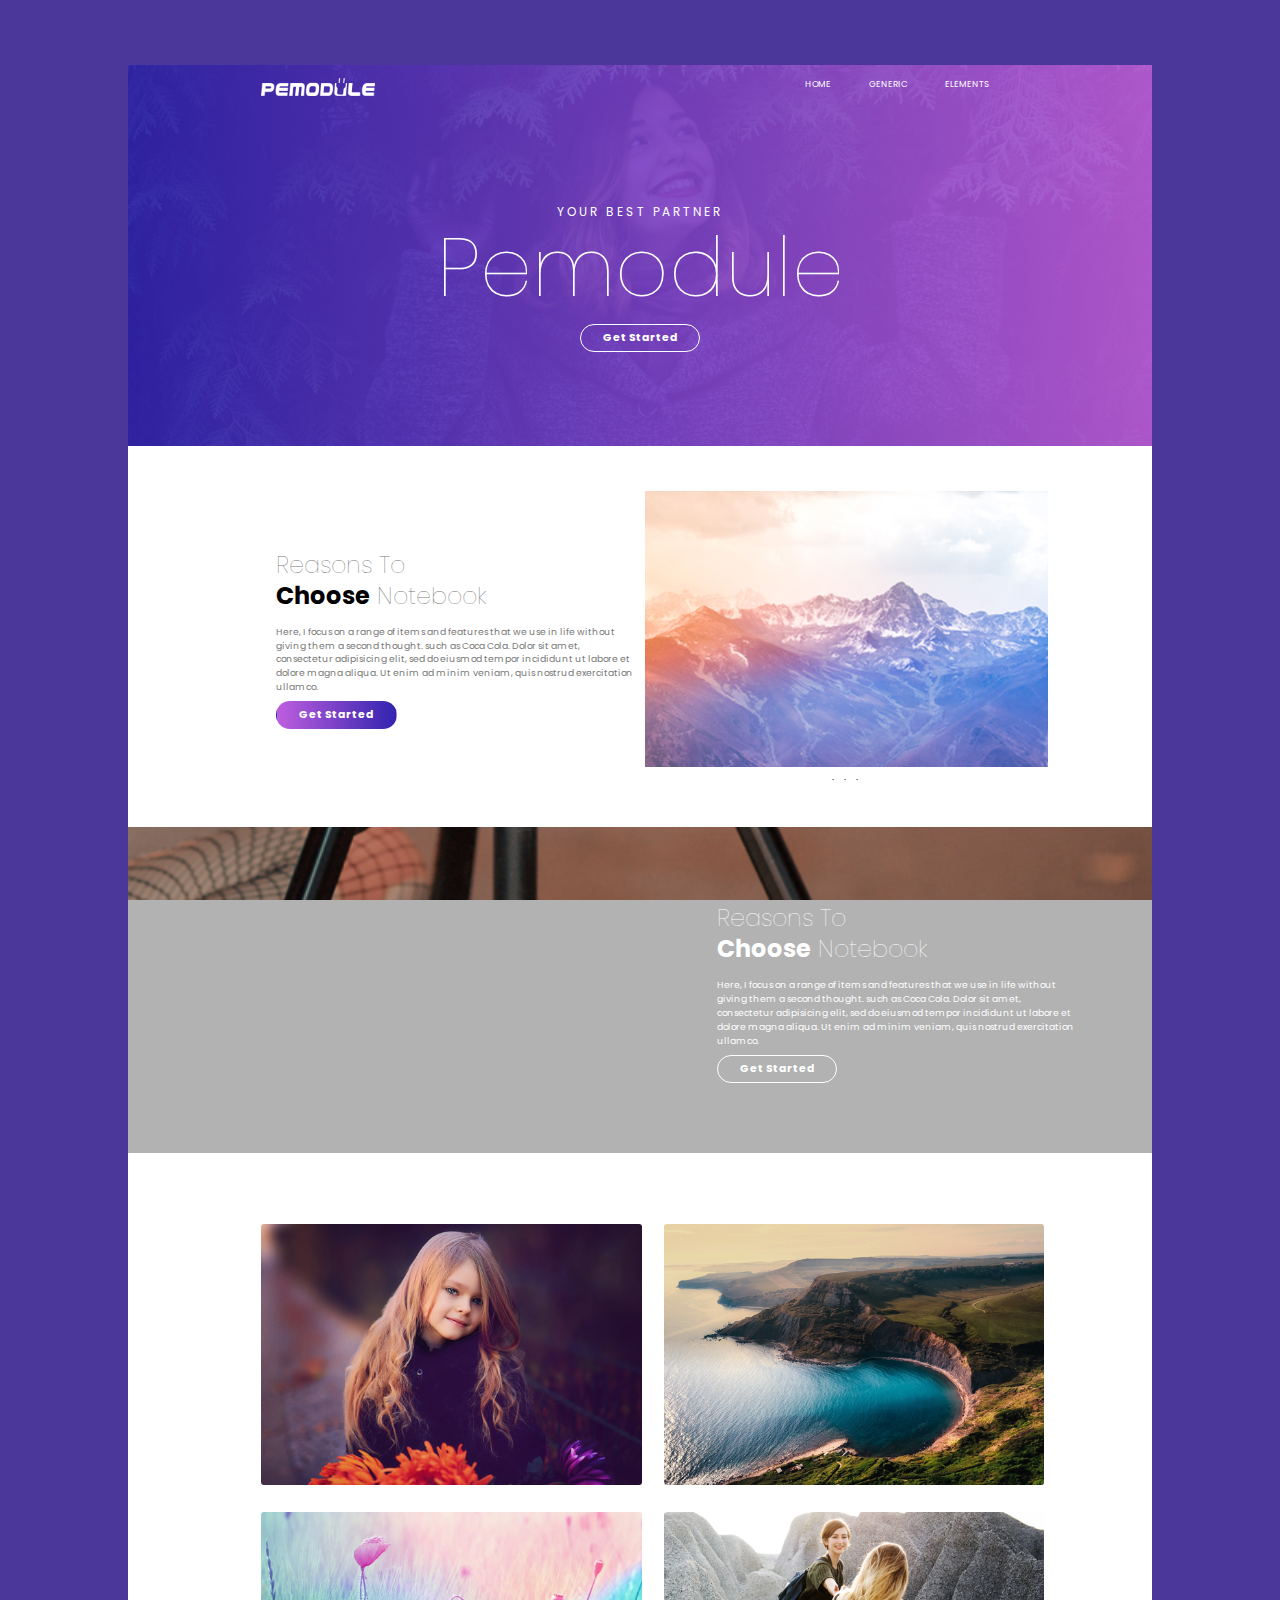
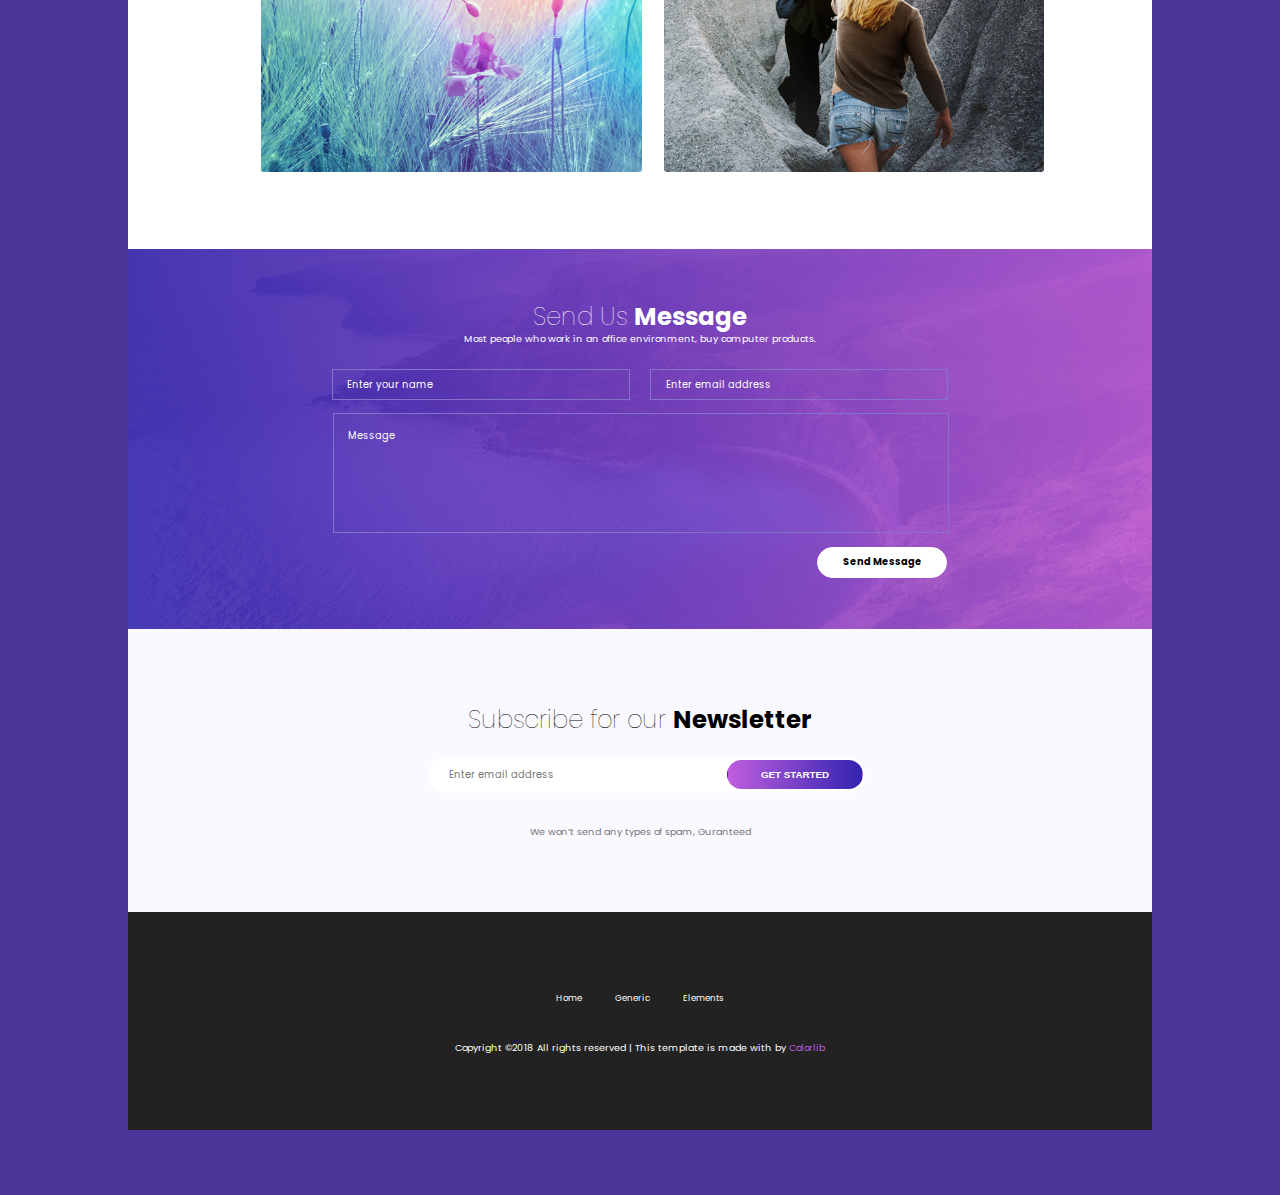
<file: pemodule.html>
<!DOCTYPE html>
<html lang="en">
<head>
    <meta charset="UTF-8">
    <meta name="viewport" content="width=device-width, initial-scale=1.0">
    <meta http-equiv="X-UA-Compatible" content="ie=edge">
    <link rel="stylesheet" href="public/css/style.css" type="text/css">
    <link href="https://fonts.googleapis.com/css?family=Open+Sans|Poppins:100,400" rel="stylesheet">
    <link rel="stylesheet" href="https://use.fontawesome.com/releases/v5.3.1/css/all.css" integrity="sha384-mzrmE5qonljUremFsqc01SB46JvROS7bZs3IO2EmfFsd15uHvIt+Y8vEf7N7fWAU" crossorigin="anonymous">
    <title>Website Template Preview</title>
</head>
<body>
    
    <div class="main-content">
        <header class="banner1">
            <div class="logo">
                <img src="./public/img/logo.png" alt="Logo">
            </div>
            <nav class="menu1">


 
                <ul>
                    <li><a href="#">home</a></li>
                    <li><a href="#">generic</a></li>
                    <li><a href="#">elements</a></li>
                    <li><i class="fas fa-times exit-menu"></i><i class="fas fa-bars open-menu"></i></li>
                </ul>

            </nav>

            <div class="header-info">
                <h2>your best partner</h3>
                <h1>Pemodule</h1>
                <a href="#" class="custom-btn"><span>Get Started</span> <i class="fas fa-arrow-right"></i></a>
            </div>
        </header>

        <section class="content-section CSA">
            <h3>Reasons To<br><span>Choose</span> Notebook</h3>
            <p>Here, I focus on a range of items and features that we use in life without giving them a second thought. such as Coca Cola. Dolor sit amet, consectetur adipisicing elit, sed do eiusmod tempor incididunt ut labore et dolore magna aliqua. Ut enim ad minim veniam, quis nostrud exercitation ullamco.</p>
            <a href="#" class="custom-btn gradient-btn"><span>Get Started</span> <i class="fas fa-arrow-right"></i></a>
        </section>

        <div class="slider-cont">
            <img src="./public/img/slider.jpg" alt="Slider">
            <p>...</p>
        </div>

        <section class="parallax-section">
            <div class="content-section CSB">
                <h3>Reasons To<br><span>Choose</span> Notebook</h3>
                <p>Here, I focus on a range of items and features that we use in life without giving them a second thought. such as Coca Cola. Dolor sit amet, consectetur adipisicing elit, sed do eiusmod tempor incididunt ut labore et dolore magna aliqua. Ut enim ad minim veniam, quis nostrud exercitation ullamco.</p>
                <a href="#" class="custom-btn"><span>Get Started</span> <i class="fas fa-arrow-right"></i></a>
            </div>
        </section>

        <section class="gallery">
            <div><img src="./public/img/s1.jpg" alt="Image 1"></div>
            <div><img src="./public/img/s2.jpg" alt="Image 2"></div>
            <div><img src="./public/img/s3.jpg" alt="Image 3"></div>
            <div><img src="./public/img/s4.jpg" alt="Image 4"></div>
        </section>

        <section class="contact">
            <form action="#" method="POST" class="contact-form">

                <div class="info-contact">
                    <h3>Send Us <span>Message</span></h3>
                    <p>Most people who work in an office environment, buy computer products.</p>
                </div>
                <input type="text" name="name" id="name" placeholder="Enter your name" required><input type="email" name="email" id="email" placeholder="Enter email address" required>
                <div style="grid-column: 1/3; width: 100%;">
                    <textarea name="message" id="message" cols="30" rows="5" placeholder="Message" required></textarea>
                </div>
                <button class="custom-btn submit-btn"><span>Send Message</span> <i class="fas fa-arrow-right"></i></button>
            </form>
        </section>

        <form action="#" method="POST" class="subscribe">
            <h3>Subscribe for our <span>Newsletter</span></h3>
            <div style="text-align: center;">
                <input type="email" name="emails" id="emails" placeholder="Enter email address" required>
                <button class="custom-btn gradient-btn"><span>Get Started</span> <i class="fas fa-arrow-right"></i></button>
            </div>
            <p>We won’t send any types of spam, Guranteed</p>
        </form>

        <footer class="end">
            <div class="menu2 fmenu">

                <ul>
                    <li><a href="#">home</a></li>
                    <li><a href="#">generic</a></li>
                    <li><a href="#">elements</a></li>
                </ul>

            </div>
            <div class="social-links">
                <a href="#"><i class="fab fa-facebook-f"></i></a>
                <a href="#"><i class="fab fa-twitter"></i></a>
                <a href="#"><i class="fab fa-dribbble"></i></a>
                <a href="#"><i class="fab fa-behance"></i></a>
            </div>
            <p class="copyright">
                Copyright ©2018 All rights reserved | This template is made with <span><i class="far fa-heart"></i></span> by <a href="#">Colorlib</a>
            </p>
        </footer>

    </div>

</body>
</html>
</file>
<file: public/css/style.css>
:root{
    font-size: calc(0.1em + 1vw/1.38);
}

*, *::before, *::after{
    box-sizing: inherit;
}

body{
    background-color: #4b379a;
    margin: 0;
}

#menu-plantilla{
    font-family: 'Open Sans', sans-serif;
    display: flex;
    flex-direction: row;
    position: sticky;
    background-color: #000;
    border-bottom: 1px solid #77cc6d;
    padding: 0.1rem 1.2rem;
    top: 0;
    justify-content: space-between;
    height: 56px;

}

#botonesp{
    margin: auto 0;
    display: flex;
    flex-direction: row;
    justify-content: space-between;

}

.btn-menup{
    text-decoration: none;
    color: #fff;
    padding: 0.4em 0.9em;
    border-radius: 2px;
    margin: auto 0.4em;
    font-size: 0.9em;
    font-weight: bold;
}

.btn-social{
    text-decoration: none;
    color: #fff;
    padding: 0.4em 0.9em;
    border-radius: 3px;
    font-size: 0.6em;
    font-weight: bold;
}

#select{
    margin: auto 0;
    width: 200px;
}

#plantillas{
    font-weight: bold;
    color: #ccc;
    background-color: #111;
    border-radius: 2px;
    width: 100%;
    padding: 0.6em;
    border: 0;
    height: 1em;
}

#plantillas:hover{
    cursor: pointer;
    color: #fff;
}

#plantillas>option{
    color: #DFDFDF;
    background-color: #2b2b2b;
    border-bottom: 1px solid #414141;
    padding: 1em;
}

#fb{
    background-color: #365899;
}

#twitter{
    background-color: #1b95e0;
}

#fb:hover{
    background-color: #28416e;
}

#twitter:hover{
    background-color: #166da3;
}

#download{
    background-color: #5c4185;
}

#download:hover{
    background-color: #463264;
}

#close{
    background-color: #3b3b3b;
}

#close:hover{
    background-color: #202020;
}

.btn-menup i{
    padding-right: 10px;
}

.btn-social i{
    padding-right: 7px;
}

/*-------------------------------------------------------------------------------------------------------------------*/
/*-------------------------------------------------------------------------------------------------------------------*/
/*-------------------------------------------------------------------------------------------------------------------*/

.main-content{
    background-color: #fff;
    margin: 6rem auto;
    width: 80%;
    font-family: 'Poppins', sans-serif;
    display: grid;
    grid-template-columns: 1fr 1fr;
    grid-template-rows: repeat(2, 35rem) 30rem repeat(2,32rem) 35rem 26rem 20rem;
}

.menu1, .menu2{
    display: flex;
    flex-direction: row;
    justify-content: space-between;
    z-index: 2;
    grid-column-start: 2;
    justify-self: center;
}

.exit-menu, .open-menu{
    cursor: pointer;
}

.banner1, .contact{
    grid-column: 1/3;
    background-repeat: no-repeat;
    background-position: center;
    background-size: cover;
    height: 35rem;
}

.banner1{
    background-image: url("../img/header-bg.jpg");

    display: grid;
    grid-template-columns: 1fr 1fr;
    color: #fff;
    justify-items: center;
}

.banner1:before, .contact:before{
    background-image: linear-gradient(to right, #3224b0 0%, #be5ede 100%);
    opacity: 0.9;
    content: "";
    width: 80%;
    height: 35rem;
    position: absolute;
}

iframe{
    width:100%;
    overflow-y: scroll;
    height: calc(100vh - calc(56px + 0.5rem));
}

.banner1 div{
    z-index: 2;
}

.menu1 ul, .menu2 ul {

    width: 40%;
    display: flex;
    flex-direction: row;
}

.menu1 ul li, .menu2 ul li{
    list-style: none;
    margin-right: 3.5em;
}

.menu1 ul li a, .menu2 ul li a{
    text-decoration: none;
    color: #fff;
    text-transform: uppercase;
    font-size: 0.8em;
    transition: 0.3s;
}

.menu1 ul li:nth-child(4){
    margin-right: 0;
}

.exit-menu{
    font-size: 1.2em;
    cursor: pointer;
    line-height: 1.2em;
}

.open-menu{
    visibility: hidden;
    margin-top: -50em;
    margin-right: 2em;
    font-size: 0.01em;
}

.menu1 ul li a:hover{
    color: #000;
    transition: 0.3s;
}

.logo{
    margin-left: 26%;
    margin-top: 1.2em;
    justify-self: left;
}

.logo img{
    width: 10.5rem;
    cursor: pointer;
}

.header-info{
    grid-column: 1/3;
    justify-self: center;
    margin: 0 auto;
    text-align: center;
}

.header-info > h2{
    font-size: 1.1em;
    font-weight: 400;
    text-transform: uppercase;
    margin: 0 auto 0.5rem;
    letter-spacing: 3px;
}

.header-info > h1{
    line-height: 1em;
    font-size: 7.6em;
    font-weight: 100;
    margin: 0.5rem auto 2rem;
    align-content: center;
}

.custom-btn{
    text-decoration: none;
    color: #fff;
    border-radius: 2em;
    border: 1px solid #fff;
    padding: 0.5em 2em;
    transition: all 0.3s ease-out;
}

.custom-btn:hover{
    color: #fff;
    background: linear-gradient(to left, #3224b0 0%, #be5ede 100%);
    background-size: calc(100% + 2px);
    background-position: -1px;
    transition: all 0.3s ease-out;
    border: 1px solid transparent;
}

.gradient-btn{
    background: linear-gradient(to left, #3224b0 0%, #be5ede 100%);
    border: 1px solid transparent;
}

.content-section{
    width: 70%;
    justify-self: end;
    padding: 0.5em;
    align-self: center;
}

.content-section > h3{
    font-weight: 100;
    font-size: 2.2em;
    line-height: 1.3em;
}

.content-section > p{
    margin: 1.5em 0;
    font-size: 0.85em;
    line-height: 1.5em;
}

.CSA > h3 > span{
    font-weight: bold;
    color: #000;
}

.CSB > h3 > span{
    font-weight: bold;
    color: #fff;
}

.CSA{
    color: #777777;
    justify-self: right;
}

.CSB{
    color: #fff;
    justify-self: center;
}

.slider-cont{
    align-self: center;
    justify-self: left;
    padding: 0.5em;
    width: 80%;
}

.slider-cont > img{
    width: 37rem;
}

.slider-cont > p{
    text-align: center;
    line-height: 1em;
    margin: 0 auto;
    letter-spacing: 10px;
}

.parallax-section{
    grid-column: 1/3;
    display: grid;
    grid-template-columns: 1fr 1fr;

    background-image: url("../img/parallux-bg.jpg");
    height: 30rem;
    background-attachment: fixed;
    background-position: center;
    background-repeat: no-repeat;
    background-size: cover;
}

.parallax-section::before{
    background-color: #000;
    opacity: 0.3;
    content: "";
    width: 80%;
    height: 30rem;
    position: absolute;
    z-index: 1;
}

.parallax-section > div{
    z-index: 2;
    grid-column-start: 2;
}

.gallery{
    align-self: center;
    justify-self: center;
    grid-gap: 2em;
    grid-row: span 2;
    grid-column: span 2;
    display: grid;
    grid-template-columns: 1fr 1fr;
    grid-template-rows: 1fr 1fr;
    width: 74%;
    justify-items: center;
    align-items: center;
}

.gallery > div{
    align-self: center;
    justify-self: center;
}

.gallery > div > img{
    width: 35rem;
    border-radius: 3px;
}

.contact{
    background-image: url("../img/contact-bg.jpg");
    color: #fff;

    grid-column: 1/3;
    display: grid;
    height: 35rem;
    justify-items: center;
    align-items: center;

}

.contact-form{
    align-self: center;
    justify-self: center;
    display: grid;
    grid-template-columns: 1fr 1fr;
    grid-gap: 1.2em 2em;
    align-items: center;
    justify-items: center;
    width: 60%;
    z-index: 2;
    text-align: center;
}

.info-contact{
    grid-column: 1/3;
}

h3{
    font-size: 2.25em;
    font-weight: 100;
    margin: 0;
    line-height: 1.3em;
}

span{
    font-weight: bold;
}

p{
    margin: 0 0 1em;
    font-size: 0.88em;
}


.contact-form input[type="text"], .contact-form input[type="email"], .contact-form textarea{
    min-width: calc(100% - 3em);
    max-width: calc(100% - 3em);
    min-height: 3em;
    background-color: transparent;
    border: 1px solid #8373ca;

    color: #fff;
    font-size: 0.9rem;
    font-family: 'Poppins', sans-serif;

}

.contact-form input[type="text"]::placeholder, .contact-form input[type="email"]::placeholder, .contact-form textarea::placeholder{
    color: #fff;
    font-size: 0.9rem;
    font-family: 'Poppins', sans-serif;
}

.contact-form textarea{
    min-height: 9em;
    max-height: 9em;
    padding: 1.5em;
    resize: none;
}

.contact-form input[type="text"], .contact-form input[type="email"]{
    padding: 0 1.5em;
}

.submit-btn{
    color: #000;
    background-color: #fff;
    grid-column-start: 2;
    justify-self: right;
    padding: 0.75em 2.5em;
    font-family: 'Poppins', sans-serif;
    font-weight: bold;
    margin-top: -0.4em;
    cursor: pointer;
    font-size: 0.9em;
}

.subscribe{
    align-self: center;
    justify-self: center;
    grid-column: 1/3;
    display: flex;
    align-content: center;
    justify-content: center;
    flex-direction: column;
    color: #000;
    text-align: center;
    background-color: #f9f9ff;
    width: 100%;
    height: 26rem;
}

.subscribe h3{
    margin: 1rem;
}

.subscribe input[type="email"]{
    border-radius: 2em;
    border: 1px solid transparent;
    font-size: 0.9rem;
    font-family: 'Poppins', sans-serif;
    padding: 1em 16em 1em 2em;
    width: calc(40rem - 18em);
    margin: 1rem;
}

.subscribe button{
    font-size: 0.9rem;
    width: 12em;
    padding: 0.8em;
    text-transform: uppercase;
    font-weight: 100;
    margin-left: -15.5em;
    cursor: pointer;
}

.subscribe p{
    color: #777777;
    margin-top: 2rem;
}

.end{
    grid-column: 1/3;
    background-color: #222222;
    color: #fff;
    align-self: center;
    justify-self: center;
    width: 100%;
    height: 20em;
    display: flex;
    flex-direction: column;
    justify-content: center;
    align-content: center;
}

.fmenu ul li a:hover{
    color: #bc5ede;
    transition: 0.3s;
}

.fmenu ul li a{
    text-transform: capitalize;
}

.fmenu ul li{
    margin: 0 1.5em;
}

.fmenu ul{
    padding: 1em;
    margin: 0 auto;
    justify-content: center;
}

.social-links{
    align-self: center;
    justify-self: center;
    display: flex;
    flex-direction: row;
    justify-content: space-between;
    align-content: center;
    width: 8em;
    margin: 0.8em auto;
}

.social-links a{
    font-size: 0.9em;
    text-decoration: none;
    color: #fff;
    transition: all 0.2s ease-out;
    margin: auto;
}

.social-links a:hover{
    font-size: 0.85em;
    color: #bc5ede;
    transition: all 0.2s ease-out;

}

.copyright{
    text-align: center;
    margin: 0.8em auto;
    padding: 0 1em;
}

.copyright span{
    color: #bc5ede;
}

.copyright a{
    color: #bc5ede;
    text-decoration: none;
}

/*-------------------------------------------------------------------------------------------------------------------*/
/*-------------------------------------------------------------------------------------------------------------------*/
/*-------------------------------------------------------------------------------------------------------------------*/

@media only screen and (max-width: 900px) {

    #plantillas{
        width: 50%;
    }

    .btn-social{
        visibility: hidden;
        position: fixed;
        top:-20em;
    }

    p, .content-section > p, .menu2 > ul > li >  a, .logo,
    .header-info > h2, .submit-btn, .custom-btn{
        font-size: calc(2em + 1vw/1.38);
    }

    .content-section > h3, .subscribe > h3, .social-links, .info-contact > h3{
        font-size: calc(5em + 1vw/1.38);
    }

    .header-info > h1{
        font-size: calc(12em + 1vw/1.38);
    }

    .social-links{
        margin: 0.2em auto;
    }

    a, .subscribe button, .btn-menup{
        font-size: calc(1.4em + 1vw/1.38);
    }

    .menu1{
        padding-top: 1rem;
    }

    .menu1 ul li a, .exit-menu{
        visibility: hidden;
        margin-top: -50em;
        font-size: 1.2em;
    }

    .open-menu{
        visibility: visible;
        font-size: calc(4em + 1vw/1.38);
        margin-top: 0;
    }

    .logo{
        margin-left: 2em;
    }

    .logo > img{
        width: 30rem;
    }

    .main-content{
        grid-template-rows: 125rem  64rem 70rem 75rem repeat(2,85rem) 120rem 55rem 55rem;
        width: 95%;
    }

    .banner1, .banner1::before{
        height: 125rem;
    }

    .banner1::before, .parallax-section::before, .contact::before{
        width: 95%;
    }

    .main-content, .banner1, .parallax-section, .gallery{
        grid-template-columns: 1fr;
    }

    .contact-form{
        display: block;
        width: 80%;
    }

    .contact-form input[type="text"], .contact-form input[type="email"], .contact-form textarea{
        max-width: calc(100% - 4em);
        min-width: calc(100% - 4em);
    }

    .contact-form > *{
        margin: 0.8em;
    }

    .content-section, .slider-cont{
        grid-column: 1/3;
        justify-self: center;
        text-align: center;
    }

    .slider-cont > img{
        width: 65rem;
    }

    .gallery > div > img{
        width: 55rem;
    }

    .parallax-section, .parallax-section::before{
        height: 75rem;;
    }

    .contact, .contact::before{
        height: 120rem;
    }

    .submit-btn{
        grid-column: 1/3;
        justify-self: center;
    }

    .subscribe{
        height: 55rem;
    }

    .subscribe input[type="email"]{
        padding: 0.5em 2em;
        width: 50rem;
        margin: 2em auto 0.5em;
    }
    
    .subscribe button{
        margin: 0.5em auto 1.5em;
    }

    .end{
        height: 55rem;
    }

    .contact-form input[type="text"], .contact-form input[type="email"], .contact-form input[type="text"]::placeholder,
    .contact-form input[type="email"]::placeholder, .contact-form textarea, .contact-form textarea::placeholder, .subscribe input[type="email"],
    .subscribe input[type="email"]::placeholder{
        font-size: 3rem;
    }

}
</file>
